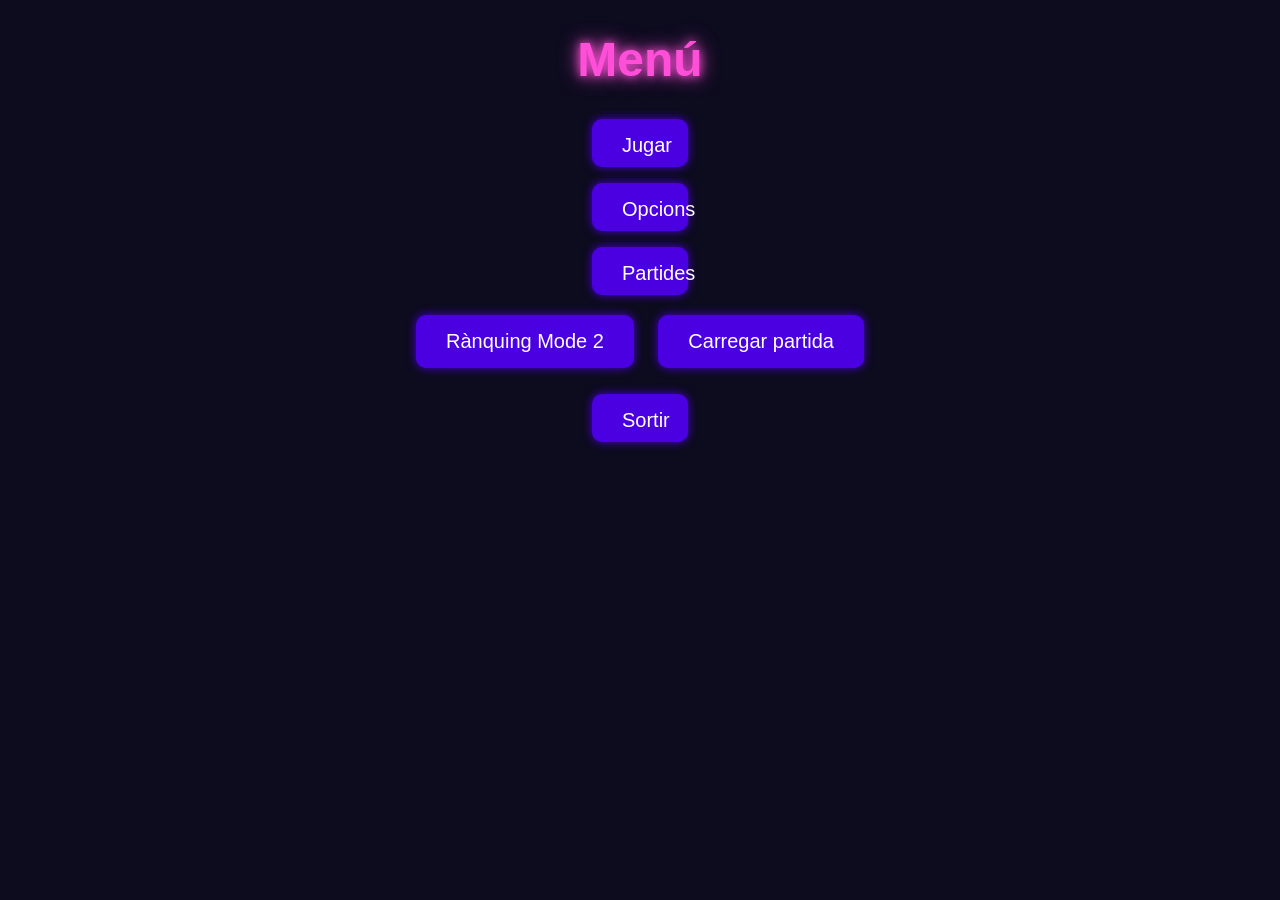
<file: index.html>
<!DOCTYPE html> 
<html>
<head>
    <title>Memory - Menú</title>

    <link rel="stylesheet" href="./styles/main.css">

    <script src="./js/main.js" type="module"></script>
</head>

<body>
    <h1 id="title">Menú</h1>

    <button id="play" class="center">Jugar</button>
    <button id="options" class="center">Opcions</button>
    <button id="saves" class="center">Partides</button>
	<button id="ranking">Rànquing Mode 2</button>
	<button id="load">Carregar partida</button>

    <button id="exit" class="center">Sortir</button>
</body>
</html>
</file>
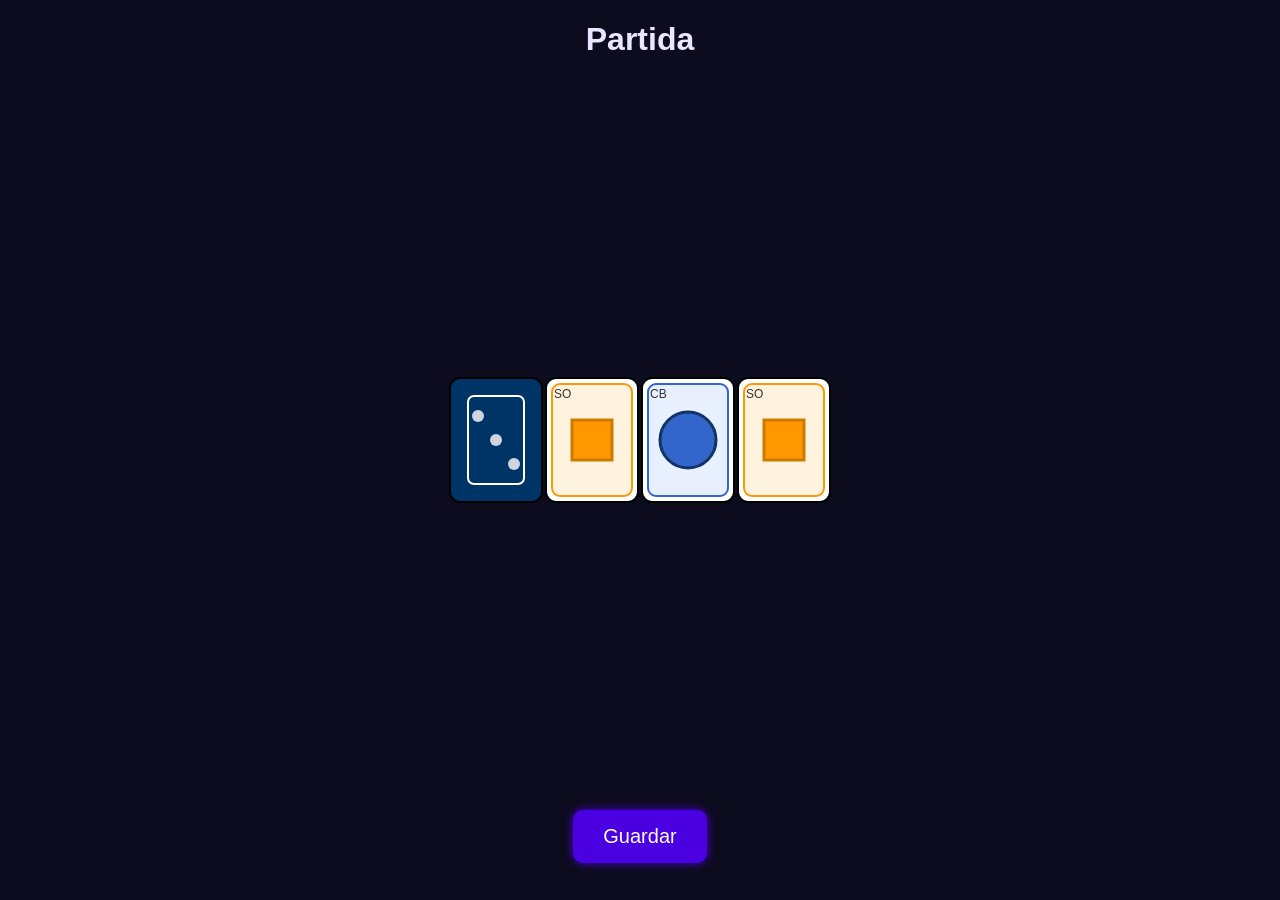
<file: html/game.html>
<!DOCTYPE html>
<html>
<head>
    <title>Memory - Partida</title>

    <!-- CSS -->
    <link rel="stylesheet" href="../styles/main.css">

    <!-- jQuery (versión módulo) -->
    <script type="module">
        import $ from "../library/jquery-4.0.0.slim.module.min.js";
        window.$ = $;
    </script>

    <!-- Código del juego -->
    <script src="../js/game.js" type="module"></script>
</head>

<body>
    <h1>Partida</h1>
    <div id="game"></div>
    <button id="save">Guardar</button>
</body>
</html>
</file>
<file: styles/main.css>
#title, .center {
    display: block;
    margin-left: auto;
    margin-right: auto;
}


button.center {
    width: 6rem;
    height: 3rem;
    margin-top: 1rem;
}


body {
    background-color: #0d0b1e; 
    font-family: Arial, sans-serif;
    text-align: center;
    color: #eae6ff; 
}


#title {
    color: #ff4fd8 !important;
    text-align: center;
    font-size: 3rem;
    margin-top: 2rem;
    text-shadow: 0 0 10px #ff4fd8, 0 0 20px #ff4fd8;
}

button {
    background-color: #4a00e0; 
    border: none;
    padding: 15px 30px;
    margin: 10px;
    font-size: 20px;
    border-radius: 10px;
    cursor: pointer;
    color: white;
    transition: 0.3s;
    box-shadow: 0 0 10px #4a00e0;
}


button:hover {
    background-color: #8e2de2; 
    transform: scale(1.05);
    box-shadow: 0 0 15px #8e2de2;
}


button:active {
    transform: scale(0.95);
    background-color: #6a1bb9;
    box-shadow: 0 0 5px #6a1bb9;
}

#game {
    display: flex;
    flex-wrap: wrap;
    justify-content: center;   
    align-items: center;      
    height: 80vh;              
}
</file>
